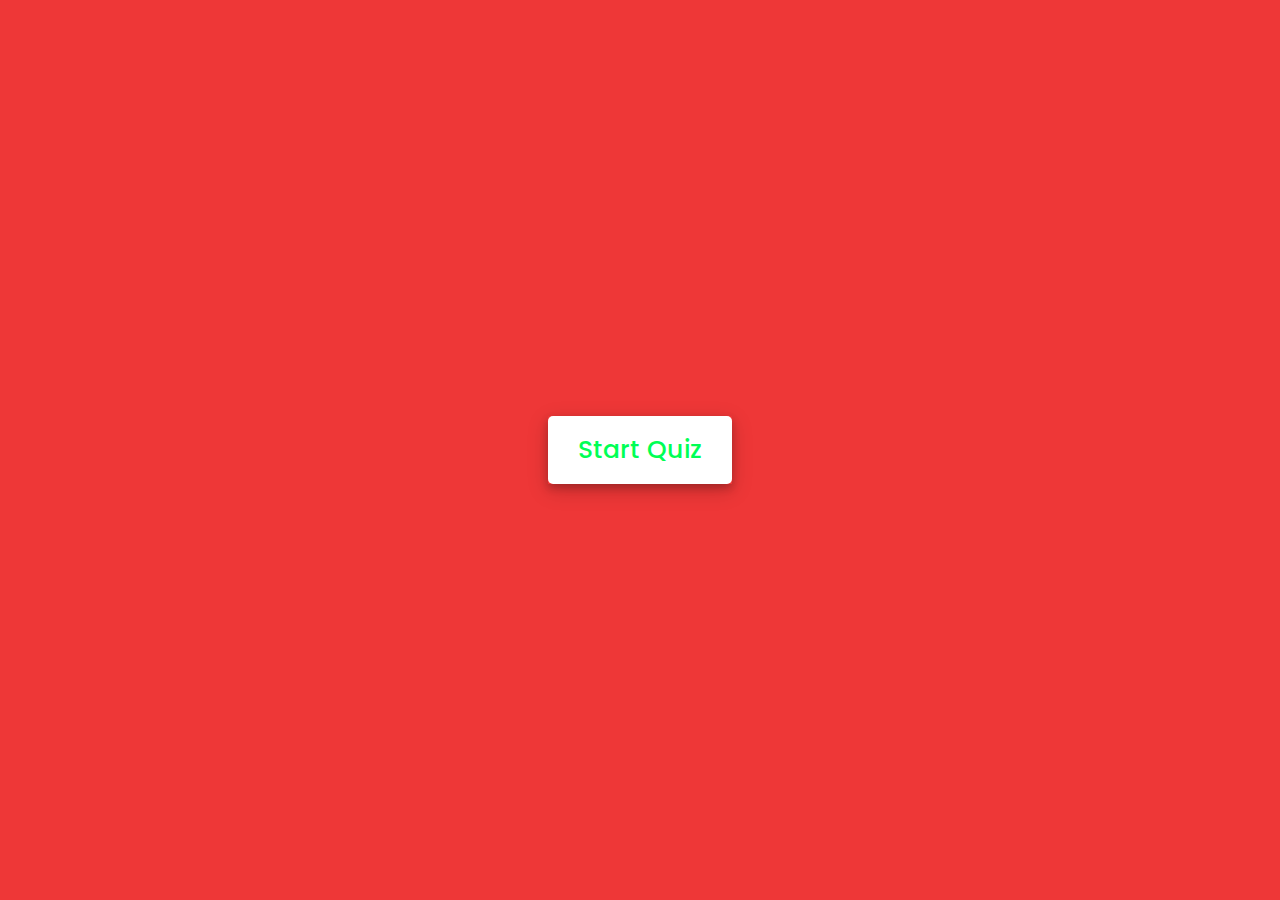
<file: task-3/quiz-app/index.html>
<!-- Created By CodingNepal - www.codingnepalweb.com  -->
<!DOCTYPE html>
<html lang="en">
<head>
    <meta charset="UTF-8">
    <meta name="viewport" content="width=device-width, initial-scale=1.0">
    <title>Awesome Quiz App </title>
    <link rel="stylesheet" href="style.css">
    <!-- FontAweome CDN Link for Icons-->
    <link rel="stylesheet" href="https://cdnjs.cloudflare.com/ajax/libs/font-awesome/5.15.3/css/all.min.css"/>
</head>
<body>
    <!-- start Quiz button -->
    <div class="start_btn"><button>Start Quiz</button></div>

    <!-- Info Box -->
    <div class="info_box">
        <div class="info-title"><span>Some Rules of this Quiz</span></div>
        <div class="info-list">
            <div class="info">1. You will have only <span>15 seconds</span> per each question.</div>
            <div class="info">2. Once you select your answer, it can't be undone.</div>
            <div class="info">3. You can't select any option once time goes off.</div>
            <div class="info">4. You can't exit from the Quiz while you're playing.</div>
            <div class="info">5. You'll get points on the basis of your correct answers.</div>
        </div>
        <div class="buttons">
            <button class="quit">Exit Quiz</button>
            <button class="restart">Continue</button>
        </div>
    </div>

    <!-- Quiz Box -->
    <div class="quiz_box">
        <header>
            <div class="title">Awesome Quiz Application</div>
            <div class="timer">
                <div class="time_left_txt">Time Left</div>
                <div class="timer_sec">15</div>
            </div>
            <div class="time_line"></div>
        </header>
        <section>
            <div class="que_text">
                <!-- Here I've inserted question from JavaScript -->
            </div>
            <div class="option_list">
                <!-- Here I've inserted options from JavaScript -->
            </div>
        </section>

        <!-- footer of Quiz Box -->
        <footer>
            <div class="total_que">
                <!-- Here I've inserted Question Count Number from JavaScript -->
            </div>
            <button class="next_btn">Next Que</button>
        </footer>
    </div>

    <!-- Result Box -->
    <div class="result_box">
        <div class="icon">
            <i class="fas fa-crown"></i>
        </div>
        <div class="complete_text">You've completed the Quiz!</div>
        <div class="score_text">
            <!-- Here I've inserted Score Result from JavaScript -->
        </div>
        <div class="buttons">
            <button class="restart">Replay Quiz</button>
            <button class="quit">Quit Quiz</button>
        </div>
    </div>

    <!-- Inside this JavaScript file I've inserted Questions and Options only -->
    <script src="js/questions.js"></script>

    <!-- Inside this JavaScript file I've coded all Quiz Codes -->
    <script src="js/script.js"></script>

</body>
</html>
</file>
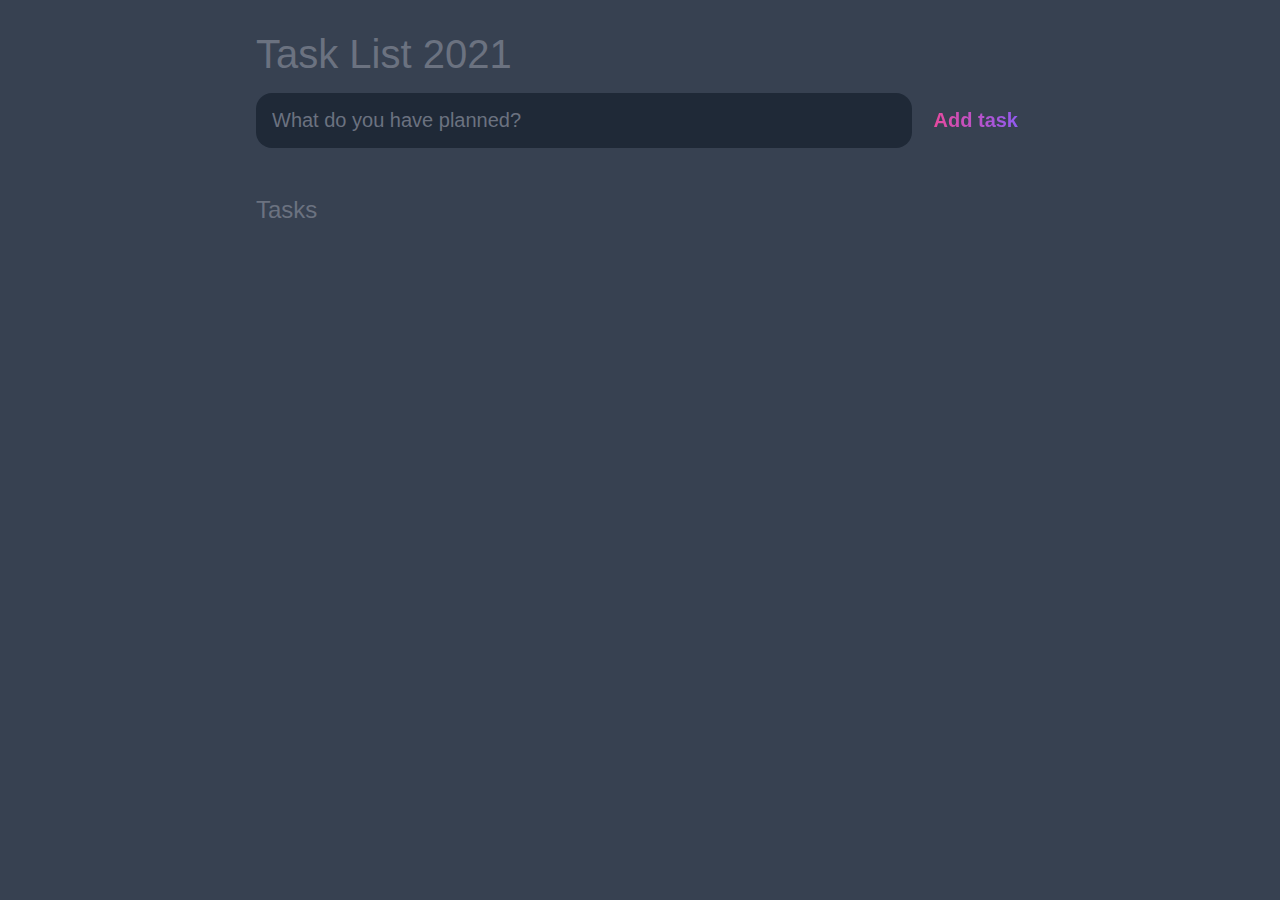
<file: task-3/to-do-list/index.html>
<!DOCTYPE html>
<html lang="en">
<head>
	<meta charset="UTF-8">
	<meta http-equiv="X-UA-Compatible" content="IE=edge">
	<meta name="viewport" content="width=device-width, initial-scale=1.0">
	
	<title>Task List 2021</title>

	<link rel="stylesheet" href="main.css" />
</head>
<body>
	
	<header>
		<h1>Task List 2021</h1>
		<form id="new-task-form">
			<input 
				type="text" 
				name="new-task-input" 
				id="new-task-input" 
				placeholder="What do you have planned?" />
			<input 
				type="submit"
				id="new-task-submit" 
				value="Add task" />
		</form>
	</header>
	<main>
		<section class="task-list">
			<h2>Tasks</h2>

			<div id="tasks">

				<!-- <div class="task">
					<div class="content">
						<input 
							type="text" 
							class="text" 
							value="A new task"
							readonly>
					</div>
					<div class="actions">
						<button class="edit">Edit</button>
						<button class="delete">Delete</button>
					</div>
				</div> -->

			</div>
		</section>
	</main>

	<script src="main.js"></script>
</body>
</html>
</file>
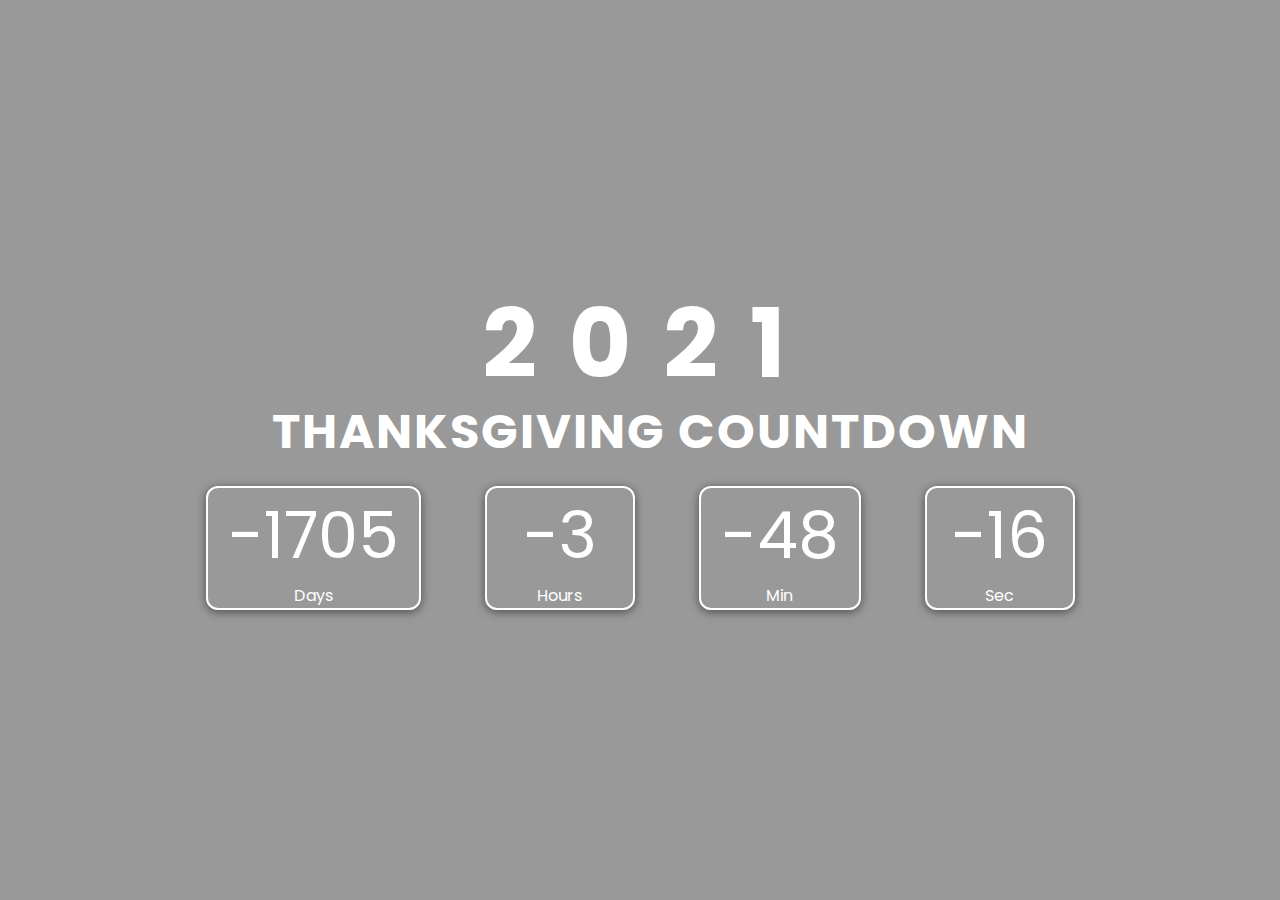
<file: task-2/countdowntimer/timer.html>
<!DOCTYPE html>
<html>
<head>
    <title>Simple Countdown Clock Website Page  Final Countdown Timer</title>
    <meta name="viewport" content="width=device-width, initial-scale=1.0">
    <link rel="stylesheet" href="timer.css">
</head>
<body>
 <div class="overlay"></div>
 <div class="wrapper">
   <div class="">
     <h1 class="title"><span>2021</span> THANKSGIVING  COUNTDOWN</h1>
     <div class="countdown-container">
       <div>
         <p id="days" class="big-text">0</p>
         <span>Days</span>
       </div>
       <div>
        <p id="hours" class="big-text">0</p>
        <span>Hours</span>
      </div>
      <div>
        <p id="min" class="big-text">0</p>
        <span>Min</span>
      </div>
      <div>
        <p id="sec" class="big-text">0</p>
        <span>Sec</span>
      </div>
     </div>
   </div>
 </div>
<script src="timer.js"></script>
</body>
</html>
</file>
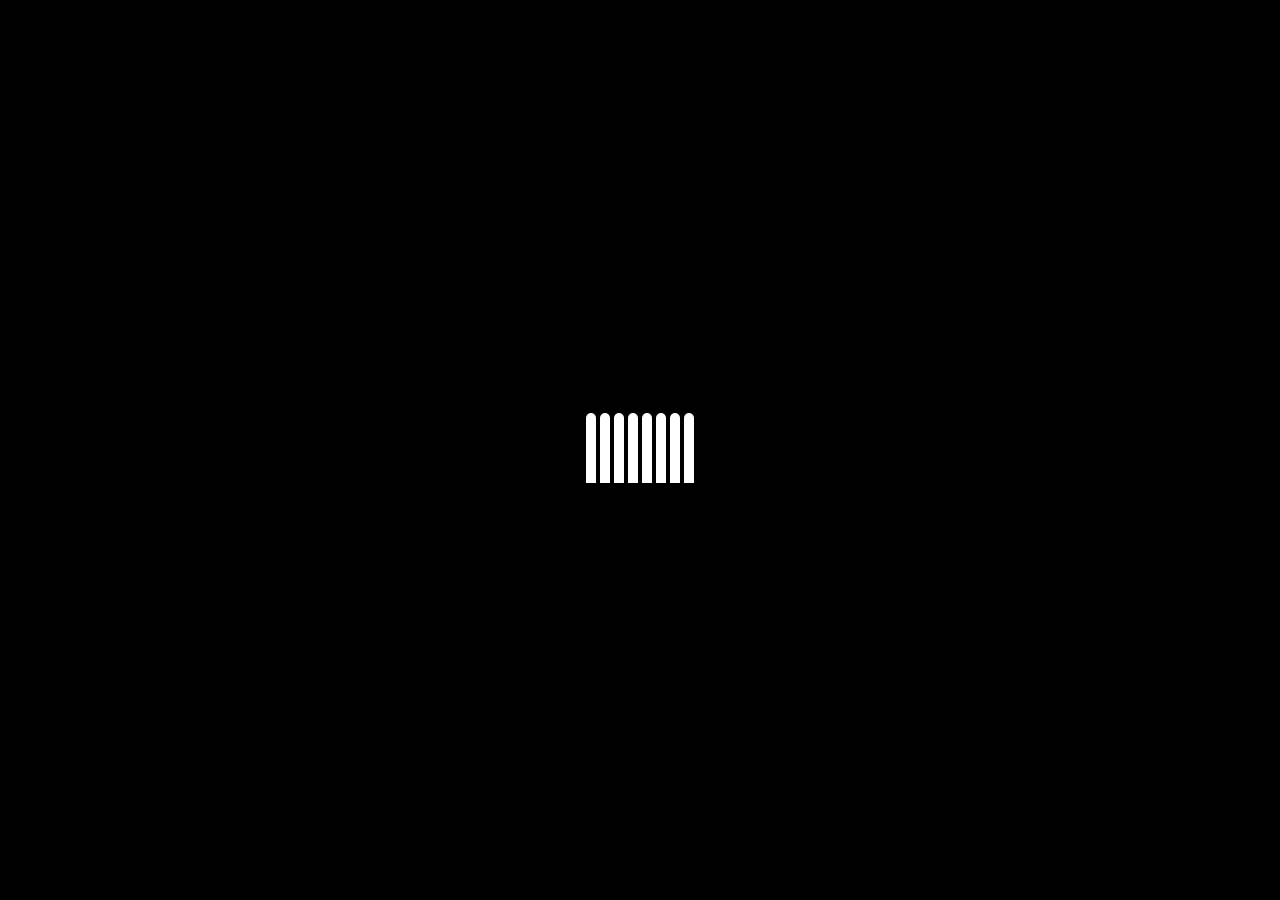
<file: task-3/to-do-list/loading.html>
<!DOCTYPE html>
<html lang="en">
<head>
    <meta charset="UTF-8">
    <meta http-equiv="X-UA-Compatible" content="IE=edge">
    <meta name="viewport" content="width=device-width, initial-scale=1.0">
    <meta http-equiv="refresh" content="5, url=./index.html">
    <link rel="stylesheet" href="loading.css" />
    <title>Document</title>
</head>
<body>
    <div class="middle">
        <div class="bar bar1"></div>
        <div class="bar bar2"></div>
        <div class="bar bar3"></div>
        <div class="bar bar4"></div>
        <div class="bar bar5"></div>
        <div class="bar bar6"></div>
        <div class="bar bar7"></div>
        <div class="bar bar8"></div>
      </div>  
</body>
</html>
</file>
<file: task-3/quiz-app/style.css>
/* importing google fonts */
@import url('https://fonts.googleapis.com/css2?family=Poppins:wght@200;300;400;500;600;700&display=swap');
*{
    margin: 0;
    padding: 0;
    box-sizing: border-box;
    font-family: 'Poppins', sans-serif;
}

body{
    background-color:rgb(238, 55, 55);
}

::selection{
    color: #fff;
    background: #00ff55;
}

.start_btn,
.info_box,
.quiz_box,
.result_box
{
    position: absolute;
    top: 50%;
    left: 50%;
    transform: translate(-50%, -50%);
    box-shadow: 0 4px 8px 0 rgba(0, 0, 0, 0.2), 
                0 6px 20px 0 rgba(0, 0, 0, 0.19);
}

.info_box.activeInfo,
.quiz_box.activeQuiz,
.result_box.activeResult{
    opacity: 1;
    z-index: 5;
    pointer-events: auto;
    transform: translate(-50%, -50%) scale(1);
}

.start_btn button{
    font-size: 25px;
    font-weight: 500;
    color: #00ff55;
    padding: 15px 30px;
    outline: none;
    border: none;
    border-radius: 5px;
    background: #fff;
    cursor: pointer;
}

.info_box{
    width: 540px;
    background: #fff;
    border-radius: 5px;
    transform: translate(-50%, -50%) scale(0.9);
    opacity: 0;
    pointer-events: none;
    transition: all 0.3s ease;
}

.info_box .info-title{
    height: 60px;
    width: 100%;
    border-bottom: 1px solid lightgrey;
    display: flex;
    align-items: center;
    padding: 0 30px;
    border-radius: 5px 5px 0 0;
    font-size: 20px;
    font-weight: 600;
}

.info_box .info-list{
    padding: 15px 30px;
}

.info_box .info-list .info{
    margin: 5px 0;
    font-size: 17px;
}

.info_box .info-list .info span{
    font-weight: 600;
    color: #00ff2a;
}
.info_box .buttons{
    height: 60px;
    display: flex;
    align-items: center;
    justify-content: flex-end;
    padding: 0 30px;
    border-top: 1px solid lightgrey;
}

.info_box .buttons button{
    margin: 0 5px;
    height: 40px;
    width: 100px;
    font-size: 16px;
    font-weight: 500;
    cursor: pointer;
    border: none;
    outline: none;
    border-radius: 5px;
    border: 1px solid #00ff37;
    transition: all 0.3s ease;
}

.quiz_box{
    width: 550px;
    background: #fff;
    border-radius: 5px;
    transform: translate(-50%, -50%) scale(0.9);
    opacity: 0;
    pointer-events: none;
    transition: all 0.3s ease;
}

.quiz_box header{
    position: relative;
    z-index: 2;
    height: 70px;
    padding: 0 30px;
    background: #fff;
    border-radius: 5px 5px 0 0;
    display: flex;
    align-items: center;
    justify-content: space-between;
    box-shadow: 0px 3px 5px 1px rgba(0,0,0,0.1);
}

.quiz_box header .title{
    font-size: 20px;
    font-weight: 600;
}

.quiz_box header .timer{
    color: #004085;
    background: #cce5ff;
    border: 1px solid #b8daff;
    height: 45px;
    padding: 0 8px;
    border-radius: 5px;
    display: flex;
    align-items: center;
    justify-content: space-between;
    width: 145px;
}

.quiz_box header .timer .time_left_txt{
    font-weight: 400;
    font-size: 17px;
    user-select: none;
}

.quiz_box header .timer .timer_sec{
    font-size: 18px;
    font-weight: 500;
    height: 30px;
    width: 45px;
    color: #fff;
    border-radius: 5px;
    line-height: 30px;
    text-align: center;
    background: #343a40;
    border: 1px solid #343a40;
    user-select: none;
}

.quiz_box header .time_line{
    position: absolute;
    bottom: 0px;
    left: 0px;
    height: 3px;
    background: #00ff37;
}

section{
    padding: 25px 30px 20px 30px;
    background: #fff;
}

section .que_text{
    font-size: 25px;
    font-weight: 600;
}

section .option_list{
    padding: 20px 0px;
    display: block;   
}

section .option_list .option{
    background: aliceblue;
    border: 1px solid #84c5fe;
    border-radius: 5px;
    padding: 8px 15px;
    font-size: 17px;
    margin-bottom: 15px;
    cursor: pointer;
    transition: all 0.3s ease;
    display: flex;
    align-items: center;
    justify-content: space-between;
}

section .option_list .option:last-child{
    margin-bottom: 0px;
}

section .option_list .option:hover{
    color: #004085;
    background: #cce5ff;
    border: 1px solid #b8daff;
}

section .option_list .option.correct{
    color: #155724;
    background: #d4edda;
    border: 1px solid #c3e6cb;
}

section .option_list .option.incorrect{
    color: #721c24;
    background: #f8d7da;
    border: 1px solid #f5c6cb;
}

section .option_list .option.disabled{
    pointer-events: none;
}

section .option_list .option .icon{
    height: 26px;
    width: 26px;
    border: 2px solid transparent;
    border-radius: 50%;
    text-align: center;
    font-size: 13px;
    pointer-events: none;
    transition: all 0.3s ease;
    line-height: 24px;
}
.option_list .option .icon.tick{
    color: #23903c;
    border-color: #23903c;
    background: #d4edda;
}

.option_list .option .icon.cross{
    color: #a42834;
    background: #f8d7da;
    border-color: #a42834;
}

footer{
    height: 60px;
    padding: 0 30px;
    display: flex;
    align-items: center;
    justify-content: space-between;
    border-top: 1px solid lightgrey;
}

footer .total_que span{
    display: flex;
    user-select: none;
}

footer .total_que span p{
    font-weight: 500;
    padding: 0 5px;
}

footer .total_que span p:first-child{
    padding-left: 0px;
}

footer button{
    height: 40px;
    padding: 0 13px;
    font-size: 18px;
    font-weight: 400;
    cursor: pointer;
    border: none;
    outline: none;
    color: #fff;
    border-radius: 5px;
    background: #007bff;
    border: 1px solid #007bff;
    line-height: 10px;
    opacity: 0;
    pointer-events: none;
    transform: scale(0.95);
    transition: all 0.3s ease;
}

footer button:hover{
    background: #0263ca;
}

footer button.show{
    opacity: 1;
    pointer-events: auto;
    transform: scale(1);
}

.result_box{
    background: #fff;
    border-radius: 5px;
    display: flex;
    padding: 25px 30px;
    width: 450px;
    align-items: center;
    flex-direction: column;
    justify-content: center;
    transform: translate(-50%, -50%) scale(0.9);
    opacity: 0;
    pointer-events: none;
    transition: all 0.3s ease;
}

.result_box .icon{
    font-size: 100px;
    color: #007bff;
    margin-bottom: 10px;
}

.result_box .complete_text{
    font-size: 20px;
    font-weight: 500;
}

.result_box .score_text span{
    display: flex;
    margin: 10px 0;
    font-size: 18px;
    font-weight: 500;
}

.result_box .score_text span p{
    padding: 0 4px;
    font-weight: 600;
}

.result_box .buttons{
    display: flex;
    margin: 20px 0;
}

.result_box .buttons button{
    margin: 0 10px;
    height: 45px;
    padding: 0 20px;
    font-size: 18px;
    font-weight: 500;
    cursor: pointer;
    border: none;
    outline: none;
    border-radius: 5px;
    border: 1px solid #007bff;
    transition: all 0.3s ease;
}

.buttons button.restart{
    color: #fff;
    background: #007bff;
}

.buttons button.restart:hover{
    background: #0263ca;
}

.buttons button.quit{
    color: #007bff;
    background: #fff;
}

.buttons button.quit:hover{
    color: #fff;
    background: #007bff;
}
</file>
<file: task-3/to-do-list/main.css>
:root {
	--dark: #374151;
	--darker: #1F2937;
	--darkest: #111827;
	--grey: #6B7280;
	--pink: #EC4899;
	--purple: #8B5CF6;
	--light: #EEE;
}

* {
	margin: 0;
	box-sizing: border-box;
	font-family: "Fira sans", sans-serif;
}

body {
	display: flex;
	flex-direction: column;
	min-height: 100vh;
	color: #FFF;
	background-color: var(--dark);
}

header {
	padding: 2rem 1rem;
	max-width: 800px;
	width: 100%;
	margin: 0 auto;
}

header h1{ 
	font-size: 2.5rem;
	font-weight: 300;
	color: var(--grey);
	margin-bottom: 1rem;
}

#new-task-form {
	display: flex;;
}

input, button {
	appearance: none;
	border: none;
	outline: none;
	background: none;
}

#new-task-input {
	flex: 1 1 0%;
	background-color: var(--darker);
	padding: 1rem;
	border-radius: 1rem;
	margin-right: 1rem;
	color: var(--light);
	font-size: 1.25rem;
}

#new-task-input::placeholder {
	color: var(--grey);
}

#new-task-submit {
	color: var(--pink);
	font-size: 1.25rem;
	font-weight: 700;
	background-image: linear-gradient(to right, var(--pink), var(--purple));
	-webkit-background-clip: text;
	-webkit-text-fill-color: transparent;
	cursor: pointer;
	transition: 0.4s;
}

#new-task-submit:hover {
	opacity: 0.8;
}

#new-task-submit:active {
	opacity: 0.6;
}

main {
	flex: 1 1 0%;
	max-width: 800px;
	width: 100%;
	margin: 0 auto;
}

.task-list {
	padding: 1rem;
}

.task-list h2 {
	font-size: 1.5rem;
	font-weight: 300;
	color: var(--grey);
	margin-bottom: 1rem;
}

#tasks .task {
	display: flex;
	justify-content: space-between;
	background-color: var(--darkest);
	padding: 1rem;
	border-radius: 1rem;
	margin-bottom: 1rem;
}

.task .content {
	flex: 1 1 0%;
}

.task .content .text {
	color: var(--light);
	font-size: 1.125rem;
	width: 100%;
	display: block;
	transition: 0.4s;
}

.task .content .text:not(:read-only) {
	color: var(--pink);
}

.task .actions {
	display: flex;
	margin: 0 -0.5rem;
}

.task .actions button {
	cursor: pointer;
	margin: 0 0.5rem;
	font-size: 1.125rem;
	font-weight: 700;
	text-transform: uppercase;
	transition: 0.4s;
}

.task .actions button:hover {
	opacity: 0.8;
}

.task .actions button:active {
	opacity: 0.6;
}

.task .actions .edit {
	background-image: linear-gradient(to right, var(--pink), var(--purple));
	-webkit-background-clip: text;
	-webkit-text-fill-color: transparent;
}

.task .actions .delete {
	color: crimson;
}
</file>
<file: task-2/countdowntimer/timer.css>
/* Start Main Rule */
@import url('https://fonts.googleapis.com/css2?family=Poppins:wght@200;300;400;500;600;700;800;900&display=swap');
* {
  margin:0;
  padding:0;
  box-sizing:border-box;
}
body {
  background-image:url("https://thumbs.dreamstime.com/b/autumn-thanksgiving-background-pumpkins-maple-leaves-turquoise-table-above-autumn-thanksgiving-background-pumpkins-160472384.jpg");
  background-repeat: no-repeat;
  background-size:cover;
  background-position:top;
  min-height:100vh;
  display:flex;
  flex-direction:column;
  align-items:center;
  font-family: 'Poppins', sans-serif;
  position: relative;
}   
.overlay{
  position:absolute;
  top:0;
  left:0;
  right:0;
  bottom:0;
  background:rgba(0,0,0,0.4);
  width:100%;
  height:100%;
  z-index:-1;
}
.countdown-container{
  display:flex;
}
.big-text{
  font-size:4rem;
}
.title{
  margin:10px;
  text-align:center;
  color:#fff;
  width:100%;
  letter-spacing:2px;
  font-size: 3rem;
  line-height: 5.5rem;
}
.title span{
  display:block;
  font-size:6rem;
  letter-spacing:2rem;
}
.wrapper{
  display:flex;
  align-items:center;
  justify-content:center;
  flex-wrap: wrap;
  min-height:100vh;
}
.countdown-container > div{
  margin:0 2rem;
  text-align: center;
  border:2px solid #fff;
  padding:0px 20px;
  border-radius: 12px;
  box-shadow: 0px 2px 10px rgba(0,0,0,0.5);
  box-sizing: border-box;
  color:#fff;
  min-width:150px;
}
@media (max-width:992px){
  .countdown-container > div{
    margin:0 1rem;
  }
}
@media (max-width:767px){
  .countdown-container{
    flex-wrap: wrap;
  }
  .countdown-container > div{
    margin:1rem auto;
    max-width:150px;
  }
  .title{
    font-size: 1.5rem;
    line-height: 3.5rem;
    margin:10px 0px;
  }
  .title span{
    font-size: 2rem;
    letter-spacing: 1rem;
  }
}
</file>
<file: task-3/to-do-list/loading.css>
body {
    margin: 0;
    padding: 0;
    box-sizing: border-box;
    background: #000;
  }
  .middle {
    top: 50%;
    left: 50%;
    transform: translate(-50%, -50%);
    position: absolute;
  }
  .bar {
    width: 10px;
    height: 70px;
    background: #fff;
    display: inline-block;
    transform-origin: bottom center;
    border-top-right-radius: 20px;
    border-top-left-radius: 20px;
    /*   box-shadow:5px 10px 20px inset rgba(255,23,25.2); */
    animation: loader 1.2s linear infinite;
  }
  .bar1 {
    animation-delay: 0.1s;
  }
  .bar2 {
    animation-delay: 0.2s;
  }
  .bar3 {
    animation-delay: 0.3s;
  }
  .bar4 {
    animation-delay: 0.4s;
  }
  .bar5 {
    animation-delay: 0.5s;
  }
  .bar6 {
    animation-delay: 0.6s;
  }
  .bar7 {
    animation-delay: 0.7s;
  }
  .bar8 {
    animation-delay: 0.8s;
  }
  
  @keyframes loader {
    0% {
      transform: scaleY(0.1);
      background: black;
    }
    50% {
      transform: scaleY(1);
      background: yellowgreen;
    }
    100% {
      transform: scaleY(0.1);
      background: transparent;
    }
  }
</file>
